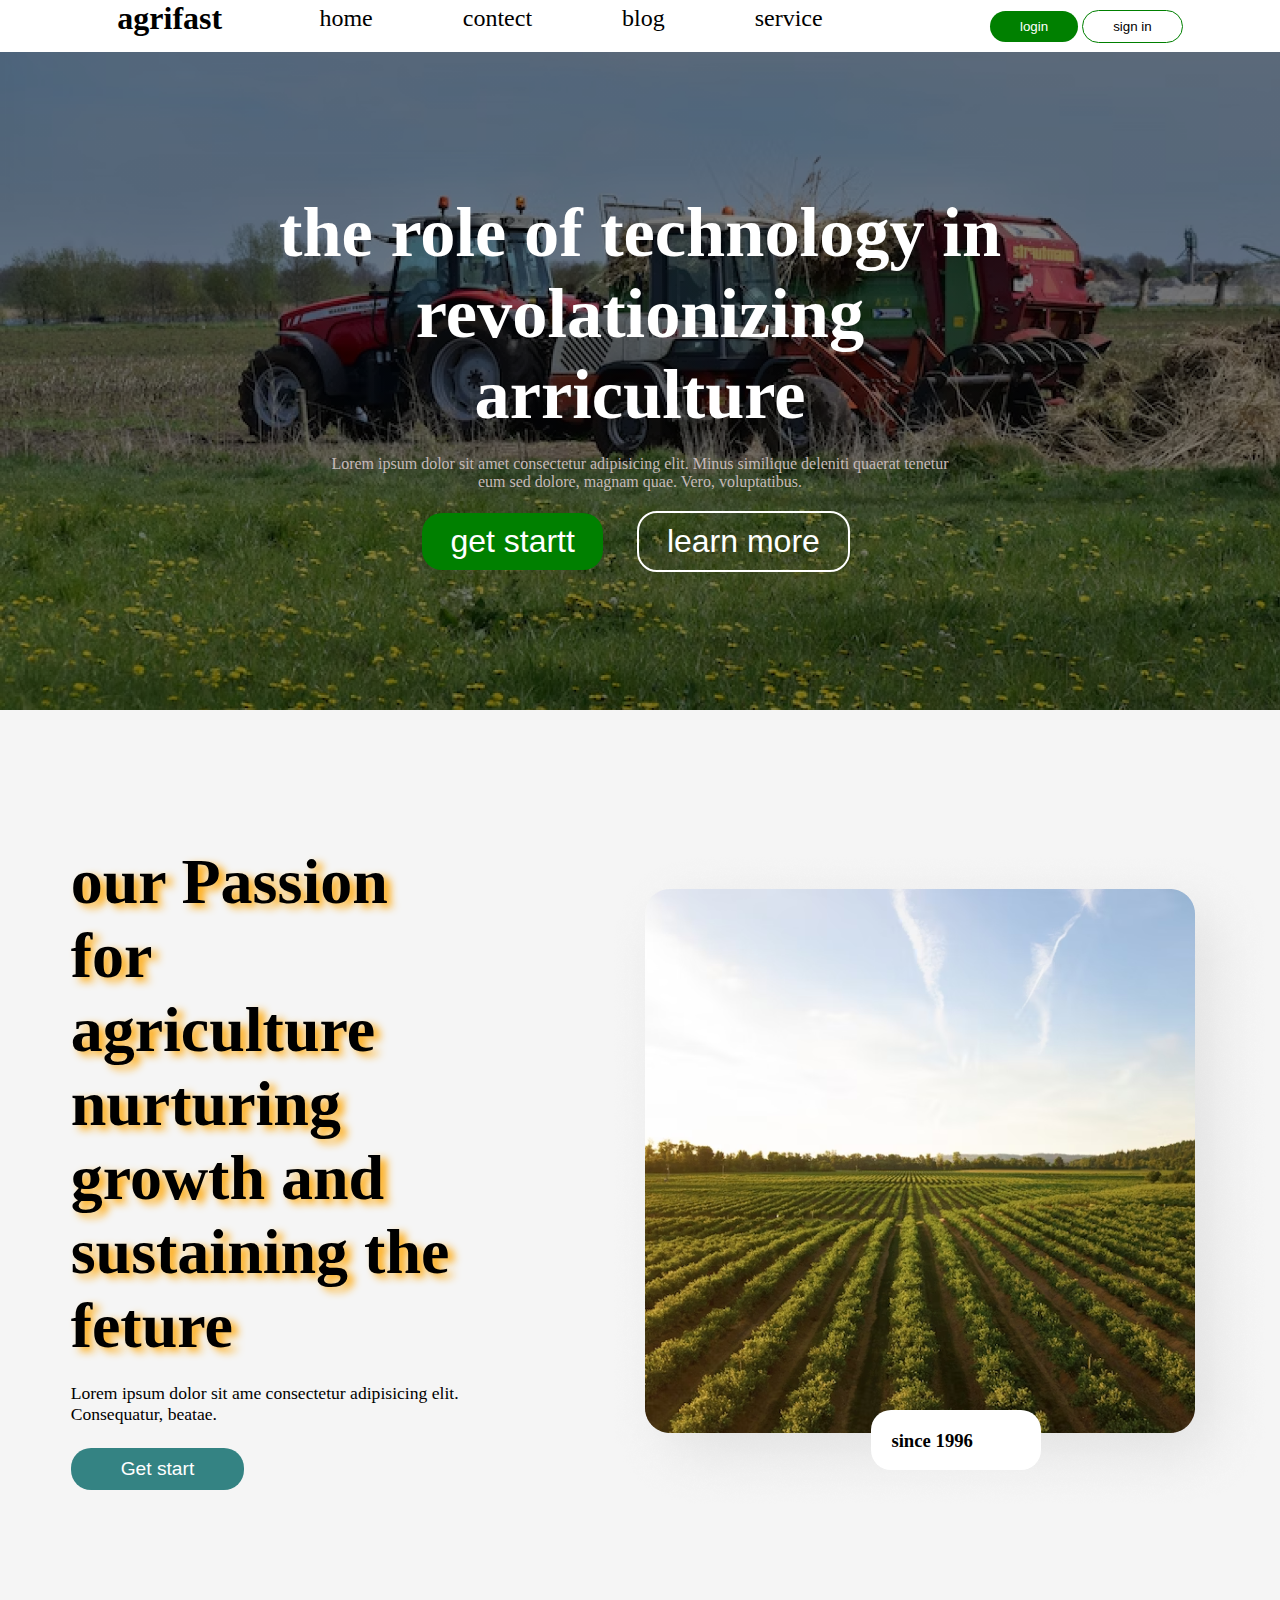
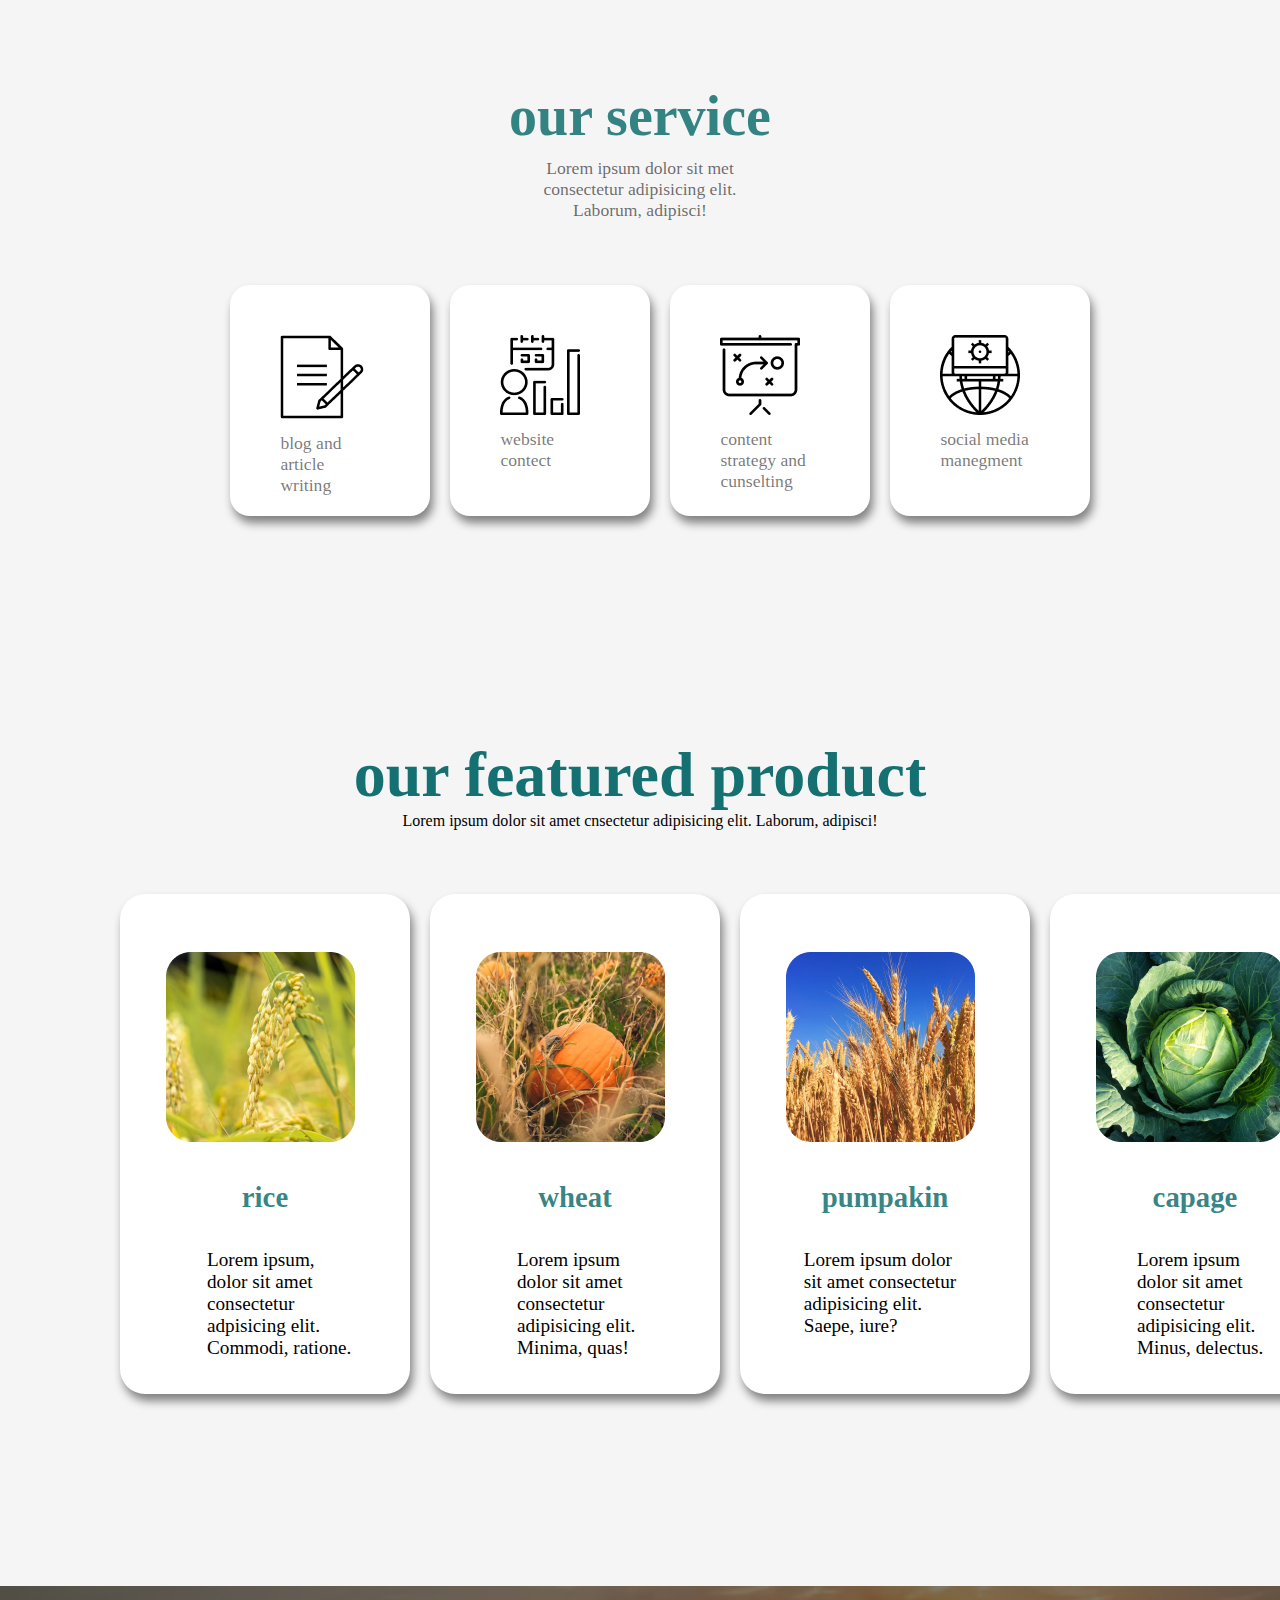
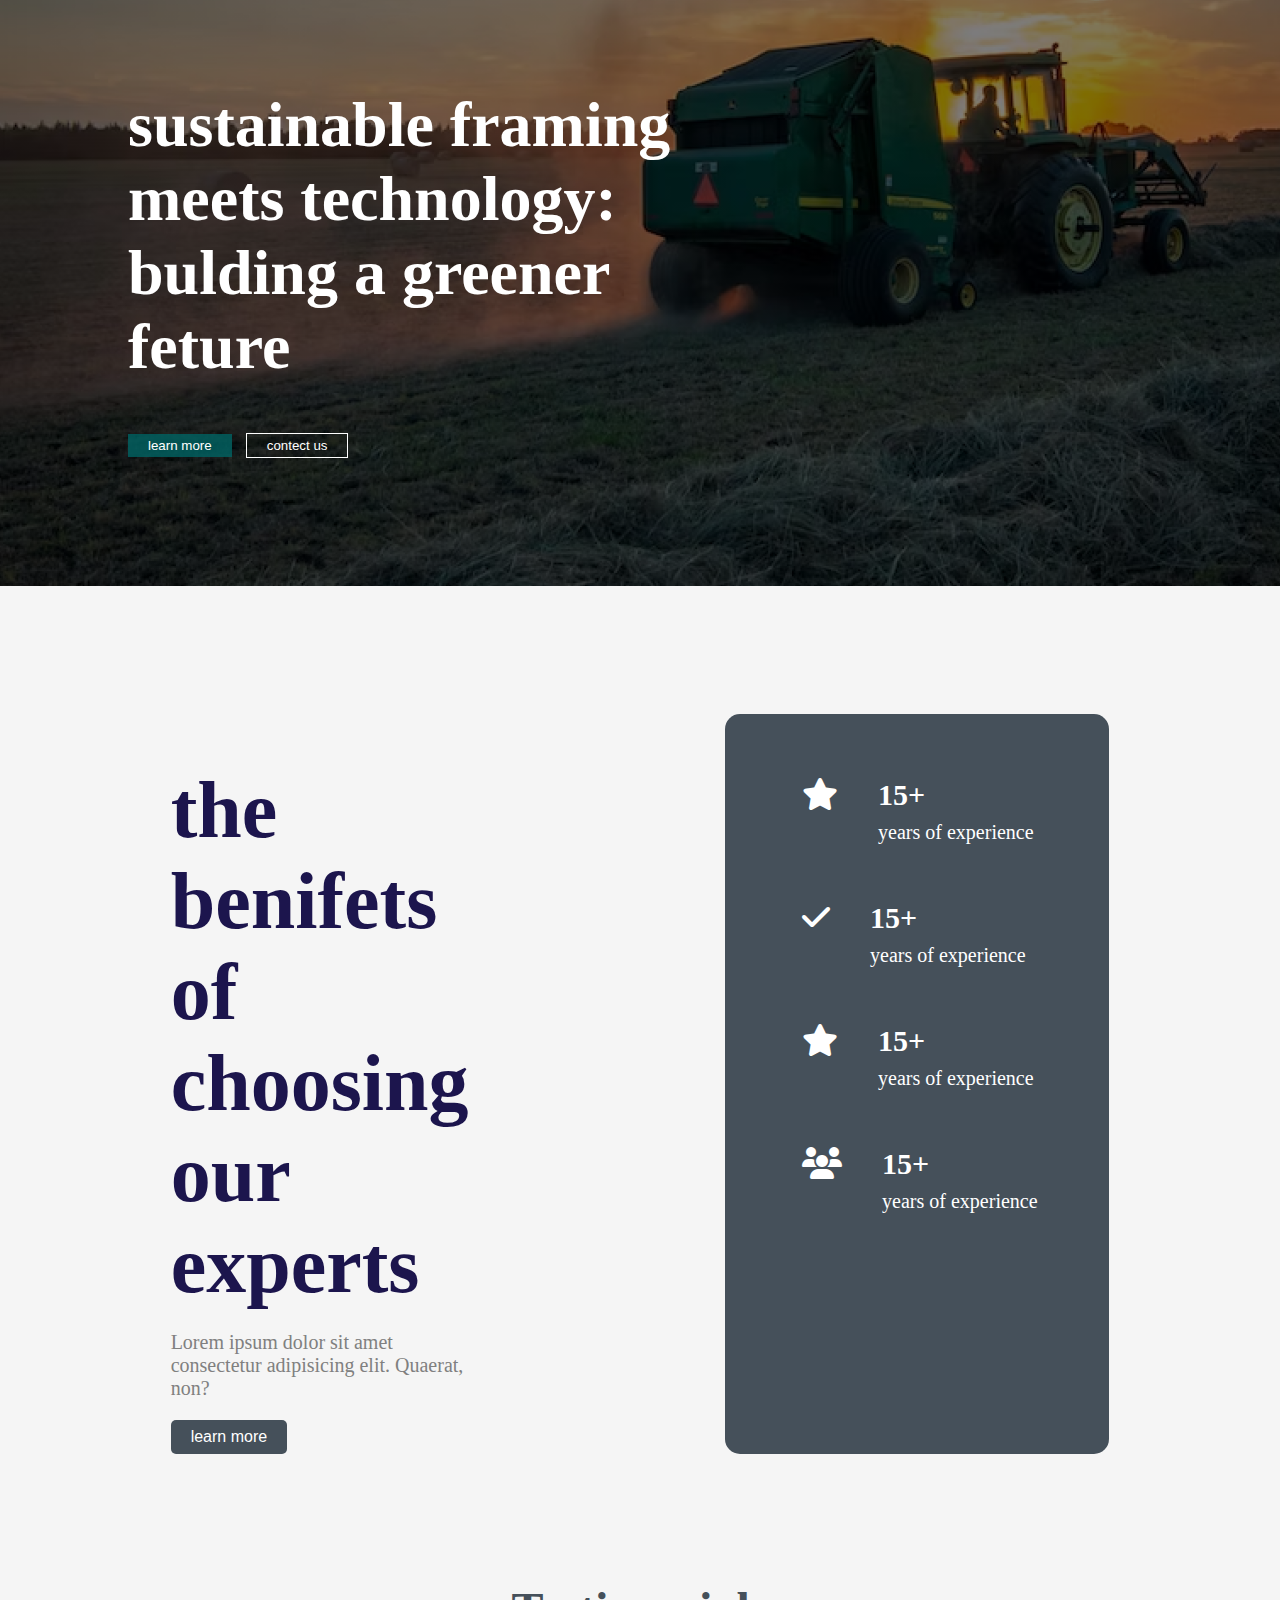
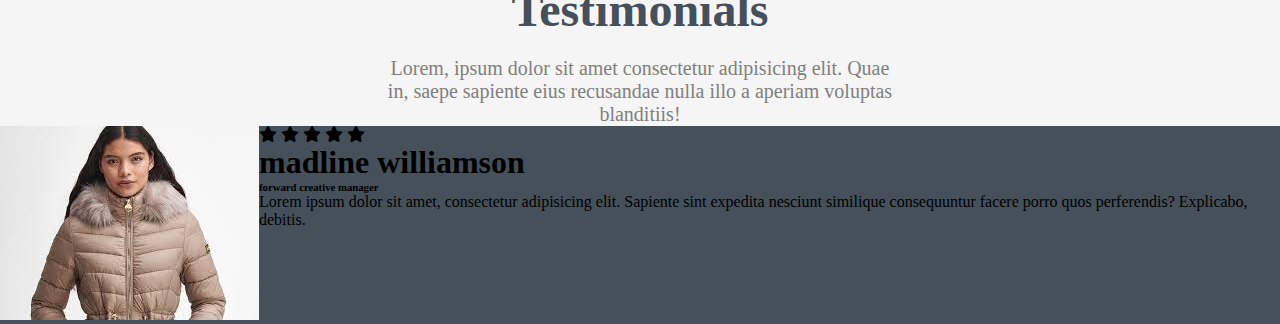
<file: index.html>
<!DOCTYPE html>
<html lang="en">
<head>
    <meta charset="UTF-8">
    <meta name="viewport" content="width=device-width, initial-scale=1.0">
    <title>Document</title>
    <link rel="stylesheet" href="indexs.css">
    <link rel="stylesheet" href="https://cdnjs.cloudflare.com/ajax/libs/font-awesome/6.7.2/css/all.min.css"
     integrity="sha512-Evv84Mr4kqVGRNSgIGL/F/aIDqQb7xQ2vcrdIwxfjThSH8CSR7PBEakCr51Ck+w+/U6swU2Im1vVX0SVk9ABhg==" crossorigin="anonymous" referrerpolicy="no-referrer" />
</head>
<body>
    <div class="tob">
        <div class="lgo">
            <h1> agrifast</h1>
        </div>
        <ul>
            <li>home</li>
            <li>contect</li>
            <li>blog</li>
            <li>service</li>
        </ul>
        <div class="btnn">
            <button id="login"> login</button>
            <button id="sign">sign in</button>
        </div>
        
    </div>

    <div class="hero">
        <h1>the role of technology in revolationizing arriculture</h1>
        <p>Lorem ipsum dolor sit amet consectetur adipisicing elit. Minus similique deleniti quaerat tenetur eum sed dolore, magnam quae. Vero, voluptatibus.</p>
         <button class="btn-get">get startt</button>
         <button class="btn-learn"> learn more</button>
    </div>
    
    <!-- section two -->
     <div class="position">
        <div class="left-side-text">
            <h2>our Passion for agriculture nurturing growth and sustaining the feture</h2>
            <p>Lorem ipsum dolor sit ame consectetur adipisicing elit. Consequatur, beatae.</p>

            <div class="bttn">
                <button id="Gs">Get start</button>
            </div>
        </div>

        <div class="right-side-image">
            <div class="img1">
                <img src="assets/Rectangle 10.png" >
                <div class="position-box">
                    <h3>since 1996</h3>
                </div>
            </div>
            
            
        </div>
        
     </div>

     <!-- another section -->
    

    <!-- section three -->
     <div class="our-ser">
        <div class="service">
            <h1>our service</h1>
            <p>Lorem ipsum dolor sit met consectetur adipisicing elit. Laborum, adipisci!</p>
        </div>
        <div class="boxs">
            <div class="box1">
                <img src="assets/icons/icon.png" >
                <p>blog and article writing</p>
            </div>

            <div class="box2">
                <img src="assets/icons/Group.png">
                <p>website contect</p>
            </div>

            <div class="box3">
                <img src="assets/icons/Group (1).png" >
                <p>content strategy and cunselting</p>
            </div>

            <div class="box4">
                <img src="assets/icons/Icon (1).png" >
                <p>social media manegment</p>
            </div>
            
        </div>
     </div>
     <!-- section four -->


     <div class="section-four">
        <div class="featured">
            <h1>our featured product</h1>
            <p>Lorem ipsum dolor sit amet cnsectetur adipisicing elit. Laborum, adipisci!</p>
        </div>
        <div class="bx">
            <div class="img-pg">
                <div class="bx1">
                    <img src="assets/products/Rectangle 10 (1).png" >
                    <h3>rice</h3>
                    <p>Lorem ipsum, dolor sit amet consectetur adpisicing elit. Commodi, ratione.</p>
                </div>
                </div>
    
                <div class="img-pg">
                <div class="bx2">
                    <img src="assets/products/Rectangle 12 (1).png">
                    <h3>wheat</h3>
                    <p>Lorem ipsum dolor sit amet consectetur adipisicing elit. Minima, quas!</p>
                </div>
                </div>
                 
                <div class="img-pg">
                    
                    <div class="bx3">
                        <img src="assets/products/Rectangle 12.png" >
                        <h3 >pumpakin</h3>
                        <p id="pumpakin">Lorem ipsum dolor sit amet consectetur adipisicing elit. Saepe, iure?</p>
                    </div>
               </div>
                
    
                 <div class="img-pg">
                    <div class="bx4">
                        <img src="assets/products/Rectangle 13.png" >
                        <h3>capage</h3>
                        <p>Lorem ipsum dolor sit amet consectetur adipisicing elit. Minus, delectus.</p>
                    </div>
                 </div>
            
        </div>
     </div>
     

     <!-- section five -->
     <div class="pg-image">
        <h1>sustainable framing meets technology: bulding a greener feture</h1>
         <button class="learn-m">learn more</button>
         <button class="contect-us"> contect us</button>
    </div>

    <!-- section six -->
     <div class="section-six">
    <div class="left-side">
        <h1>the benifets of choosing our experts</h1>
        <p>Lorem ipsum dolor sit amet consectetur adipisicing elit. Quaerat, non?</p>
        <div class="botton">
            <button>learn more</button>
        </div>
    </div>

    <div class="rightside">
        <div class="right-icon1">
            <i class="fa-solid fa-star"></i>
            <h1>15+ <br><span>years of experience</span> </h1><br>
        
        </div>

        <div class="right-icon1">
            <i class="fa-solid fa-check"></i>
            <h1>15+ <br><span>years of experience</span> </h1><br>            
        </div>

        <div class="right-icon1" >
            <i class="fa-solid fa-star"></i>
            <h1>15+ <br><span>years of experience</span> </h1><br>           
        </div>

        <div class="right-icon1">
            <i class="fa-solid fa-users"></i>
            <h1>15+ <br><span>years of experience</span> </h1><br>           
        </div>
    </div>
</div>

<!-- sectionseven -->
 <div class="section-seven">
    <div class="testmonials">
    <h1>Testimonials</h1>
    <p>Lorem, ipsum dolor sit amet consectetur adipisicing elit. Quae in, 
        saepe sapiente eius recusandae nulla illo a aperiam voluptas blanditiis!</p>
    </div>
    <div class="img-texts">
       <div class="left-testimo">
        <img src="images (1).jpg" >
       </div>
       <div class="right-testmo">
        <div class="icons">
            <i class="fa-solid fa-star"></i>
            <i class="fa-solid fa-star"></i>
            <i class="fa-solid fa-star"></i>
            <i class="fa-solid fa-star"></i>
            <i class="fa-solid fa-star"></i>
        </div>
        <h1>madline williamson</h1>
        <h6>forward creative manager</h6>
        <p>Lorem ipsum dolor sit amet, consectetur adipisicing elit. Sapiente sint expedita nesciunt similique consequuntur 
            facere porro quos perferendis? Explicabo, debitis.</p>

       </div>
    </div>
 </div>

</body>
</html>
</file>
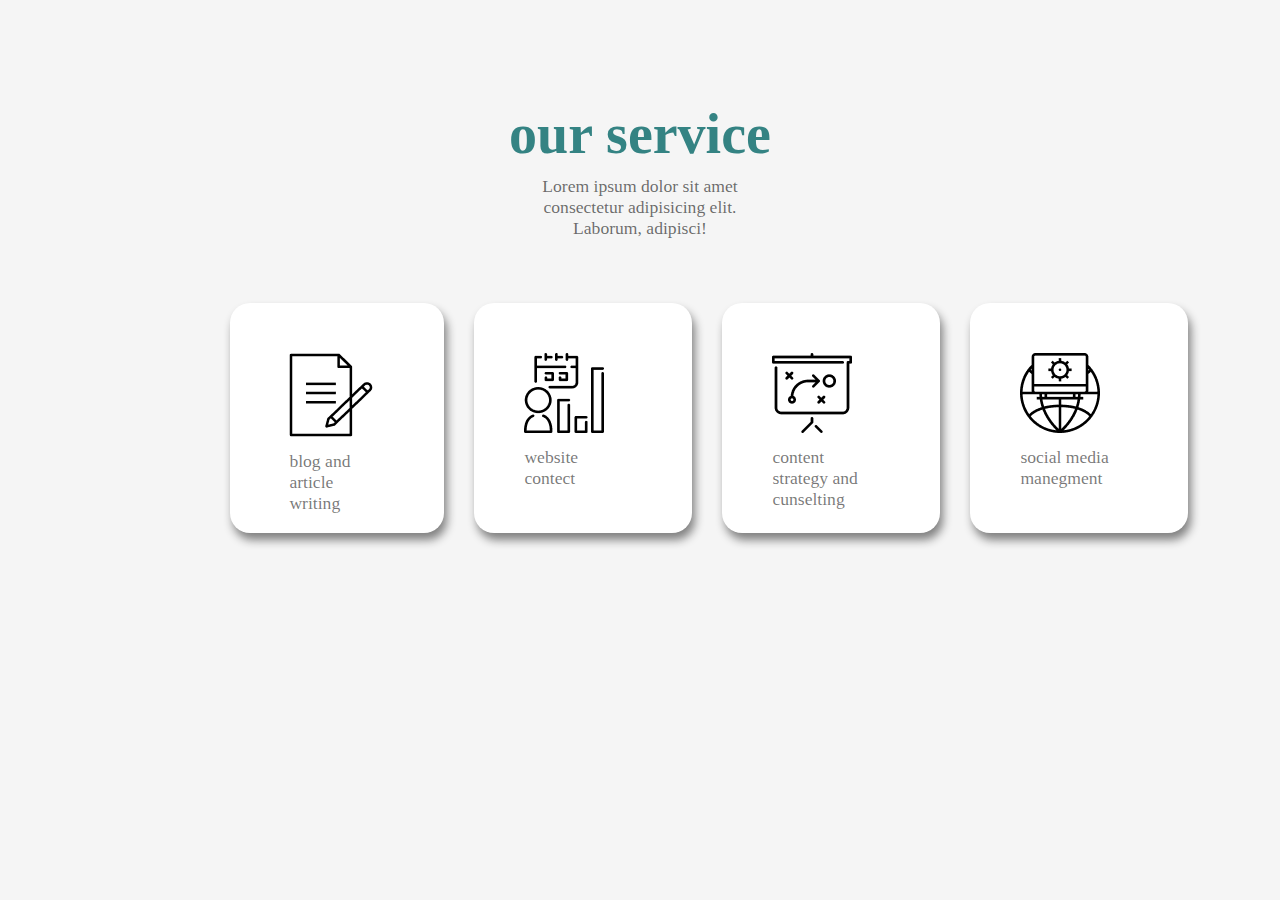
<file: assingment.html>
<!DOCTYPE html>
<html lang="en">
<head>
    <meta charset="UTF-8">
    <meta name="viewport" content="width=device-width, initial-scale=1.0">
    <title>Document</title>
    <link rel="stylesheet" href="assingment.css">
</head>
<body>
    <div class="our-ser">
        <div class="service">
            <h1>our service</h1>
            <p>Lorem ipsum dolor sit amet consectetur adipisicing elit. Laborum, adipisci!</p>
        </div>
        <div class="boxs">
            <div class="box1">
                <img src="assets/icons/icon.png" >
                <p>blog and article writing</p>
            </div>

            <div class="box2">
                <img src="assets/icons/Group.png">
                <p>website contect</p>
            </div>

            <div class="box3">
                <img src="assets/icons/Group (1).png" >
                <p>content strategy and cunselting</p>
            </div>

            <div class="box4">
                <img src="assets/icons/Icon (1).png" >
                <p>social media manegment</p>
            </div>
            
        </div>
     </div>
</body>
</html>
</file>
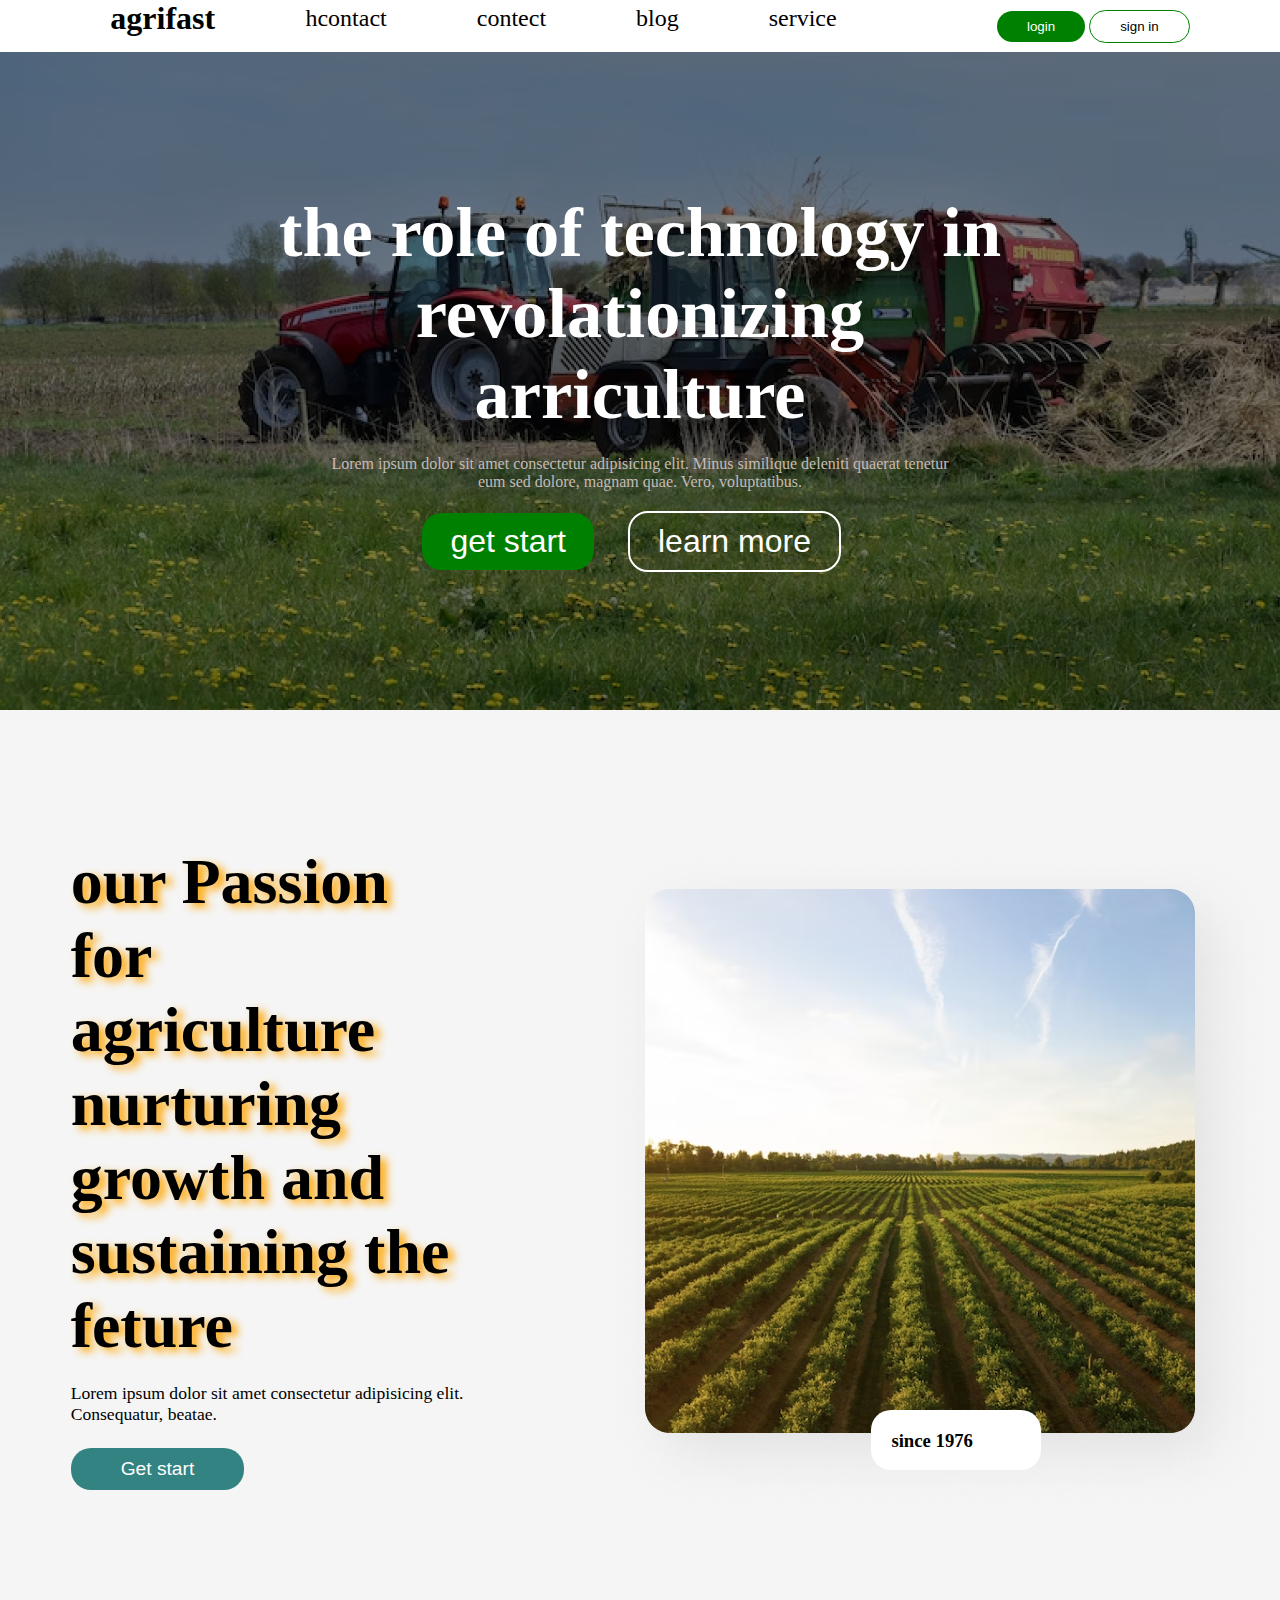
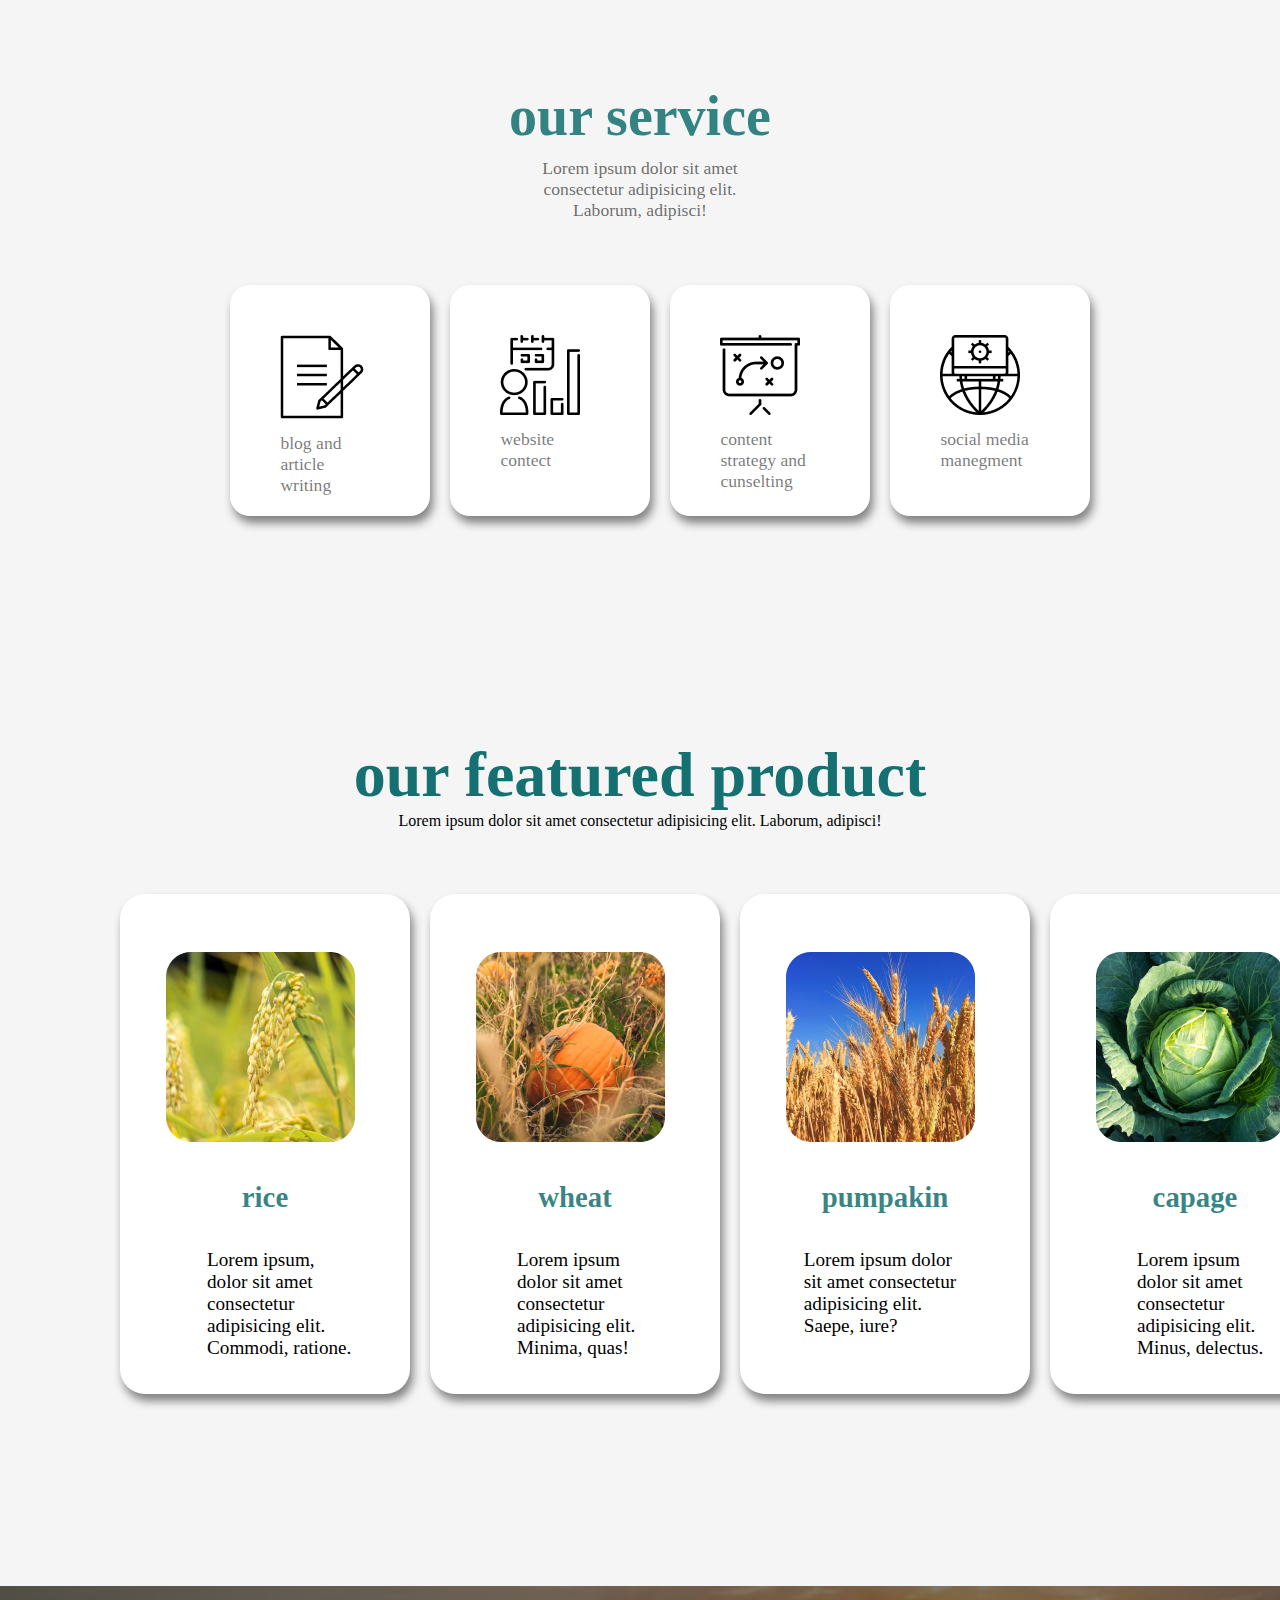
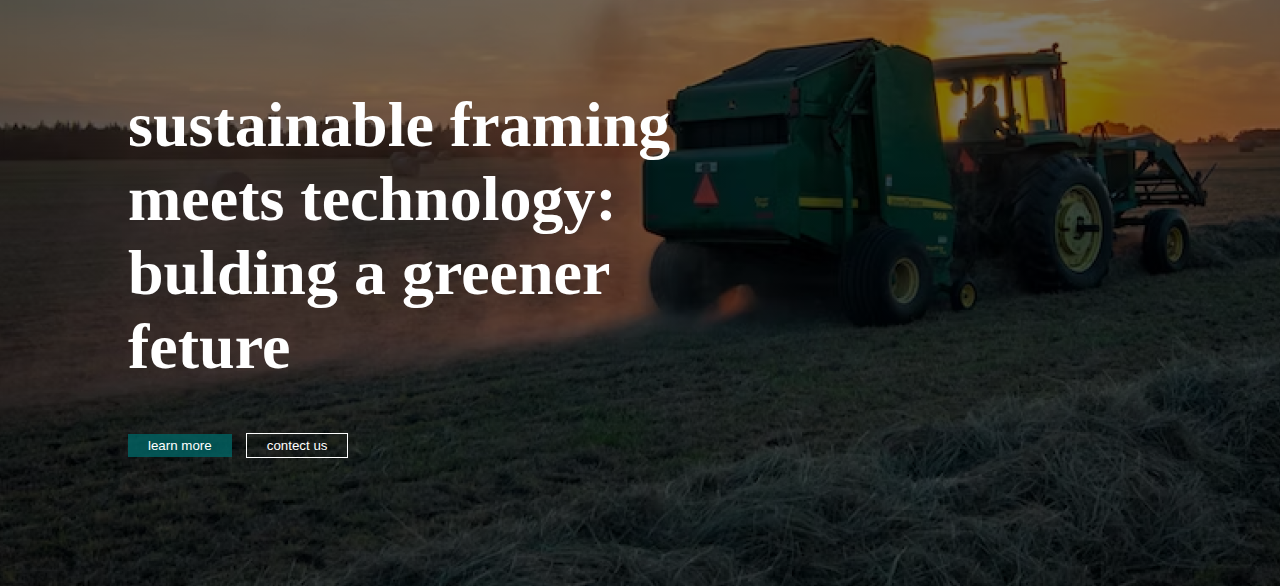
<file: indexs.html>
<!DOCTYPE html>
<html lang="en">
<head>
    <meta charset="UTF-8">
    <meta name="viewport" content="width=device-width, initial-scale=1.0">
    <title>Document</title>
    <link rel="stylesheet" href="indexs.css">
</head>
<body>
    <div class="tob">
        <div class="lgo">
            <h1> agrifast</h1>
        </div>
        <ul>
            <li>hcontact</li>
            <li>contect</li>
            <li>blog</li>
            <li>service</li>
        </ul>
        <div class="btnn">
            <button id="login"> login</button>
            <button id="sign">sign in</button>
        </div>
        
    </div>

    <div class="hero">
        <h1>the role of technology in revolationizing arriculture</h1>
        <p>Lorem ipsum dolor sit amet consectetur adipisicing elit. Minus similique deleniti quaerat tenetur eum sed dolore, magnam quae. Vero, voluptatibus.</p>
         <button class="btn-get">get start</button>
         <button class="btn-learn"> learn more</button>
    </div>
    
    <!-- section two -->
     <div class="position">
        <div class="left-side-text">
            <h2>our Passion for agriculture nurturing growth and sustaining the feture</h2>
            <p>Lorem ipsum dolor sit amet consectetur adipisicing elit. Consequatur, beatae.</p>

            <div class="bttn">
                <button id="Gs">Get start</button>
            </div>
        </div>

        <div class="right-side-image">
            <div class="img1">
                <img src="assets/Rectangle 10.png" >
                <div class="position-box">
                    <h3>since 1976</h3>
                </div>
            </div>
            
            
        </div>
        
     </div>

     <!-- another section -->
    

    <!-- section three -->
     <div class="our-ser">
        <div class="service">
            <h1>our service</h1>
            <p>Lorem ipsum dolor sit amet consectetur adipisicing elit. Laborum, adipisci!</p>
        </div>
        <div class="boxs">
            <div class="box1">
                <img src="assets/icons/icon.png" >
                <p>blog and article writing</p>
            </div>

            <div class="box2">
                <img src="assets/icons/Group.png">
                <p>website contect</p>
            </div>

            <div class="box3">
                <img src="assets/icons/Group (1).png" >
                <p>content strategy and cunselting</p>
            </div>

            <div class="box4">
                <img src="assets/icons/Icon (1).png" >
                <p>social media manegment</p>
            </div>
            
        </div>
     </div>
     <!-- section four -->


     <div class="section-four">
        <div class="featured">
            <h1>our featured product</h1>
            <p>Lorem ipsum dolor sit amet consectetur adipisicing elit. Laborum, adipisci!</p>
        </div>
        <div class="bx">
            <div class="img-pg">
                <div class="bx1">
                    <img src="assets/products/Rectangle 10 (1).png" >
                    <h3>rice</h3>
                    <p>Lorem ipsum, dolor sit amet consectetur adipisicing elit. Commodi, ratione.</p>
                </div>
                </div>
    
                <div class="img-pg">
                <div class="bx2">
                    <img src="assets/products/Rectangle 12 (1).png">
                    <h3>wheat</h3>
                    <p>Lorem ipsum dolor sit amet consectetur adipisicing elit. Minima, quas!</p>
                </div>
                </div>
                 
                <div class="img-pg">
                    
                    <div class="bx3">
                        <img src="assets/products/Rectangle 12.png" >
                        <h3 >pumpakin</h3>
                        <p id="pumpakin">Lorem ipsum dolor sit amet consectetur adipisicing elit. Saepe, iure?</p>
                    </div>
               </div>
                
    
                 <div class="img-pg">
                    <div class="bx4">
                        <img src="assets/products/Rectangle 13.png" >
                        <h3>capage</h3>
                        <p>Lorem ipsum dolor sit amet consectetur adipisicing elit. Minus, delectus.</p>
                    </div>
                 </div>
            
        </div>
     </div>
     

     <!-- section five -->
     <div class="pg-image">
        <h1>sustainable framing meets technology: bulding a greener feture</h1>
         <button class="learn-m">learn more</button>
         <button class="contect-us"> contect us</button>
    </div>


</body>
</html>
</file>
<file: indexs.css>
*{
    padding: 0;
    margin: 0;
}
body{
    background-color: whitesmoke;
}

.tob{
    background-color:white;
    display: grid;
    grid-template-columns: auto auto auto;
    justify-content: space-evenly;
    position: fixed;
    width: 100%;
    z-index: 1;
}

.lgo h1{
    padding-left: 20px;
    padding-bottom: 15px;

}
ul{
    display: flex;
    
   gap: 90px;
   list-style: none;
   padding-top: 5px;
   font-size: 1.1em;
   /* padding-right: 200px; */
   font-size: 1.5em;
}
li:hover{
    color:greenyellow;
    
    border-radius: 15px;
    border: 1 solid white;
    padding: 2px 8px;
    cursor: pointer;

}
.btnn{
    
    margin-top: 10px;
    margin-left: 70px;
    
}
#login {
    background-color: green;
    color: white;
    border: none;
    padding: 8px 30px;
    border-radius:20px ;
}
#login:hover{
    background-color: transparent;
    color: black;
    border: 1px green solid;
    border-radius:20px ;
    padding: 8px 30px; 
}
#sign{
    background-color: transparent;
    border: 1px green solid;
    border-radius:20px ;
    padding: 8px 30px;

}
#sign:hover{
    background-color: green;
    color: white;
    border: none;
    padding: 8px 30px;
    border-radius:20px ;
}


/* section two */

.hero{
    background-image:  linear-gradient(to bottom, rgb(0,0,0 ,0.5),rgb(0,0,0,0.5)),url(assets/image\ 1.png);
    width: 100%;
    height: 710px;
    /* background-position: center;
    background-size: cover; */
}
.hero h1{
    text-align: center;
    padding-top: 15%;
    color: white;
    font-size: 4.4em;
    padding-left: 20%;
    padding-right: 20%;
}
.hero p{
    color: rgb(197,185,185);
    text-align: center;
    margin-top: 20px;
    padding: 0 25%;

}
.btn-get{
    background-color: green;
    padding: 10px 28px;
    color: white;
    font-size: 2em;
    border: none;
    border-radius: 20px;
    margin-left: 33%;
}
.btn-learn{
    background-color: transparent;
    padding: 10px 28px;
    color: white;
    font-size: 2em;    
    border: 2px solid white;
    border-radius: 20px;
    margin-left: 30px;
    margin-top: 20px;
}

/* sectiontwo */
.position{
   
    height: 900px;
    margin-top: 5%;
    display: flex;
    gap: 10%;
    

}
.left-side-text{

    width: 55%;
    animation-name: anim1;
    animation-duration: 4s;
    animation-timeline: view();
    animation-range: entry 0;

   
}

@keyframes anim1{
    from{
        transform: translatex(-200px);
    }
    to{
        transform: translatex(0px);
    }
}

.left-side-text h2{
    font-size: 4em;
    padding-left:15%;
    padding-top: 15%;
    text-shadow: 6px 4px 8px orange;

}
.left-side-text p{
    padding-top: 20px;
    padding-left: 15%;
    font-size: 1.1em;
}


@keyframes anim2{
    from{
        transform: translatex(200px);
    }
    to{
        transform: translatex(0px);
    }
}

.right-side-image{
    animation-name: anim2;
    animation-duration: 4s;
    animation-timeline: view();
    animation-range: entry 0;
}

.img1{
   
    padding-top: 10%;
    width: 100%;
    position: relative;
   
    

}

.position-box{
    width: 150px;
    height: 40px;
    background-color: white;
    position: absolute;
    top: 85%;
    left: 40%;
    padding-left: 20px;
    padding-top: 20px;
    border-radius: 20px;

    
}
#Gs{
    margin-top: 5%;
    margin-left: 15%;
    padding: 10px 50px;
    background-color:rgba(0, 100, 100, 0.788); 
    color: white;
    font-size: 1.2em;
    border-radius: 20px;
    border: none;
}
/* another section */
.pg-image{
    margin-top: 15%;
    background-image:  linear-gradient(to bottom, rgb(0,0,0 ,0.5),rgb(0,0,0,0.5)),url(assets/Rectangle\ 4.png);
    width: 100%;
    height: 600px;
    /* background-position: center;
    background-size: cover; */
}
.pg-image h1{
    
    padding-top: 8%;
    color: white;
    font-size: 4em;
    padding-left: 10%;
    padding-right: 40%;
}
.pg-image p{
    color: rgb(197,185,185);
    text-align: center;
    margin-top: 20px;
    padding: 0 25%;

}

.learn-m{
   margin-top: 50px;
   margin-left: 10%;
   padding:  4px 20px;
   background-color: rgba(0, 100, 100, 0.788);
   border: none;
   color: white;

}
.contect-us{
    padding:  4px 20px;
    background-color: transparent;
    color: white;
    border:1px solid white;
    margin-left: 10px;
    
}


/* section three */
.our-ser{
    height:500px ;
}
.service{
   
    text-align: center;
    margin-top: 10px;
    

}

.service h1{
    font-size: 3.5em;
    color:rgba(0, 100, 100, 0.788);

}
.service p{
    text-align: center;
    font-size: 1.1em;
    padding-top: 10px;
    padding-left: 40%;
    padding-right: 40%;
    color: rgba(0, 0, 0, 0.582);
    font-weight: 200;
    
}


.boxs{
    display: grid;
    grid-template-columns: 200px 200px 200px 200px;
    gap: 20px;
    margin-left: 18%;
    margin-top: 5%;
    height: 100px;
  
   
    
    
   
    
    

}
.box1{
    background-color: white;
    border-radius: 20px;
    padding-left:50px ;
    box-shadow: 3px 7px 10px gray;
    

}
.box1 img{
    padding-top: 50px;

}
.box1 p{
    padding-top: 10px;
    padding-bottom: 20px;
    padding-right: 40%;
    font-size: 1.1em;
    color: rgba(0, 0, 0, 0.541);
}
.box2{
    background-color: white;
    border-radius: 20px;
    padding-left:50px ;
    box-shadow: 3px 7px 10px gray;
    
    

}
.box2 img{
    padding-top: 50px;
}
.box2 p{
    padding-top: 10px;
    padding-bottom: 20px;
    padding-right: 65%;
    font-size: 1.1em;
    color: rgba(0, 0, 0, 0.541);
}
.box3{
    background-color: white;
    border-radius: 20px;
    padding-left:50px ;
    box-shadow: 3px 7px 10px gray;

}
.box3 img{
    padding-top: 50px;
}
.box3 p{
    padding-top: 10px;
    padding-right: 35%;
    padding-bottom: 20px;
    font-size: 1.1em;
    color: rgba(0, 0, 0, 0.541);
}
.box4{
    background-color: white;
    border-radius: 20px;
    padding-left:50px ;
    box-shadow: 3px 7px 10px gray;

    

}
.box4 img{
    padding-top: 50px;
   

}
.box4 p{
    padding-top: 10px;
    padding-right: 40%;
    padding-bottom: 20px;
    font-size: 1.1em;
    color: rgba(0, 0, 0, 0.541);
   
}

/* section four */

.img-pg img :hover{
    transform: scale(1.2);
    /* transform: rotate(30deg); */
}
.section-four{
    margin-top: 12%;
}
.featured{

text-align: center;

}
.featured h1{
    font-size: 4em;
    color:rgba(0, 100, 100, 0.918);
}
.bx{
    
    display: grid;
    grid-template-columns: 290px 290px 290px 290px;
    gap: 20px;
    margin-left: 120px;
    margin-top: 5%;
    
}
.bx1{
    background-color: white;
    height: 500px;
    border-radius: 25px;
    box-shadow: 3px 7px 10px gray;
}
.bx2{
    background-color: white;
    height: 500px;
    border-radius: 25px;
    box-shadow: 3px 7px 10px gray;
}.bx3{
    background-color: white;
    height: 500px; 
    border-radius: 25px;
    box-shadow: 3px 7px 10px gray;
}.bx4{
    background-color: white;
    height: 500px;
    border-radius: 25px;
    box-shadow: 3px 7px 10px gray;
}
.bx img{
    margin-top: 20%;
    margin-left: 16%;
}
.bx h3{
    text-align: center;
    font-size: 1.8em;
    padding-top: 35px;
    color:rgba(0, 100, 100, 0.795);
}
#pumpakin{
    padding-top: 35px;
    padding-left: 22%;
    padding-right: 20%;
    
}
.bx p{
    padding-top: 35px;
    padding-bottom: 5px;
    padding-left: 30%;
    padding-right: 20%;
    font-size: 1.2em;
}


/* sectionsix */
.section-six{
    margin-top: 10%;
    margin-bottom: 10%;
    display: flex;
    justify-content: space-evenly;
}
.left-side{
width: 30%;
margin-top: 4%;
}

.left-side h1{
    font-size: 5em;
    color: rgb(28, 21, 77);
    padding-right: 10%;
    padding-bottom: 20px;
   
}
.left-side p{
    color: grey;
    font-size: 20px;
    padding-right: 21%;
    padding-bottom: 20px;
}
.botton button{
    padding: 8px 20px;
    background:rgb(69, 80, 90);
    font-size: 16px;
    border: none;
    border-radius: 5px;
    color: white;
}


.rightside{
    width: 30%;
    background:rgb(69, 80, 90);
    padding-top: 5%;
    padding-bottom: 10px;
    border-radius: 15px;
}
.right-icon1{
    display: flex;
    gap: 40px;
    padding-bottom: 55px;
    padding-left: 20%;
}
.right-icon1 i{
    font-size: 2em;
    color: white;

    

}
.right-icon1 h1{
    color: white;
    font-size: 30px;
}
span{
    font-size: 20px;
    font-weight: 100;
}


/* section-seven */
.section-seven{
    margin-top: 10%;

}
.testmonials h1 {
    text-align: center;
    margin-top: 30px;
    font-size: 3em;
    color :rgb(69, 80, 90);
    padding-bottom: 20px;
}
.testmonials p{
    text-align: center;
    padding-left: 30%;
    padding-right: 30%;
    font-size: 20px;
    color: gray;
}
.img-texts{
    display: flex;
    background:rgb(69, 80, 90);
}
</file>
<file: assingment.css>
*{
    margin: 0;
    padding: 0;
}
body{
    background-color: whitesmoke;
}
.our-ser{
    height:500px ;
    /* padding: 20px 80px; */
}
.service{
   
    text-align: center;
    margin-top: 8%;
    

}

.service h1{
    font-size: 3.5em;
    color:rgba(0, 100, 100, 0.788);

}
.service p{
    text-align: center;
    font-size: 1.1em;
    padding-top: 10px;
    padding-left: 40%;
    padding-right: 40%;
    color: rgba(0, 0, 0, 0.582);
    font-weight: 200;
    
}

.boxs{
    
    display: flex;
    gap: 30px;
    margin-left: 18%;
    margin-top: 5%;
    height: 300px;

}
.box1{
    background-color: white;
    border-radius: 20px;
    padding-left:59px ;
    box-shadow: 3px 7px 10px gray;
    width: 155px;
    height: 230px;
   
    

}
.box1 img{
    padding-top: 50px;

}
.box1 p{
    padding-top: 10px;
    padding-bottom: 20px;
    padding-right: 40%;
    font-size: 1.1em;
    color: rgba(0, 0, 0, 0.541);
}

.box2{
    background-color: white;
    border-radius: 20px;
    padding-left:50px ;
    box-shadow: 3px 7px 10px gray;
    width: 168px;
    height: 230px;
    
    

}
.box2 img{
    padding-top: 50px;
}
.box2 p{
    padding-top: 10px;
    padding-bottom: 20px;
    padding-right: 65%;
    font-size: 1.1em;
    color: rgba(0, 0, 0, 0.541);
}
.box3{
    background-color: white;
    border-radius: 20px;
    padding-left:50px ;
    box-shadow: 3px 7px 10px gray;
    width: 168px;
    height: 230px;
    

}
.box3 img{
    padding-top: 50px;
}
.box3 p{
    padding-top: 10px;
    padding-right: 35%;
    padding-bottom: 20px;
    font-size: 1.1em;
    color: rgba(0, 0, 0, 0.541);
}
.box4{
    background-color: white;
    border-radius: 20px;
    padding-left:50px ;
    box-shadow: 3px 7px 10px gray;
    width: 168px;
    height: 230px;
    

    

}
.box4 img{
    padding-top: 50px;
   

}
.box4 p{
    padding-top: 10px;
    padding-right: 40%;
    padding-bottom: 20px;
    font-size: 1.1em;
    color: rgba(0, 0, 0, 0.541);
   
}

@media(max-width: 390px){
    .service p{
        padding-left: 15px;
        padding-right: 15px;
        font-size: 1.3em;

    }
    .boxs{
        display:block;
        gap: 20px;
        margin-left: 30px;
    }
    .box1{
        width: 250px;
        margin-bottom: 30px;
    
    }
    .box1 img{
        padding-left: 20%;
    }
    .box1 p{
        padding-left: 20%;
    }
    .box2{
        width: 260px;
        margin-bottom: 30px;
    
    }
    .box2 img{
        padding-left: 25%;
    }
    .box2 p{
        padding-left: 25%;
        font-size: 1.4em;
    }
    .box3{
        width: 260px;
        margin-bottom: 30px;
    
    }
    .box3 img{
        padding-left: 20%;
    }
    .box3 p{
        padding-left: 20%;
    }
    .box4{
        width: 260px;
        margin-bottom: 30px;
    
    }
    .box4 img{
        padding-left: 20%;
    }
    .box4 p{
        padding-left: 20%;
        font-size: 1.3em;
    }

}
</file>
